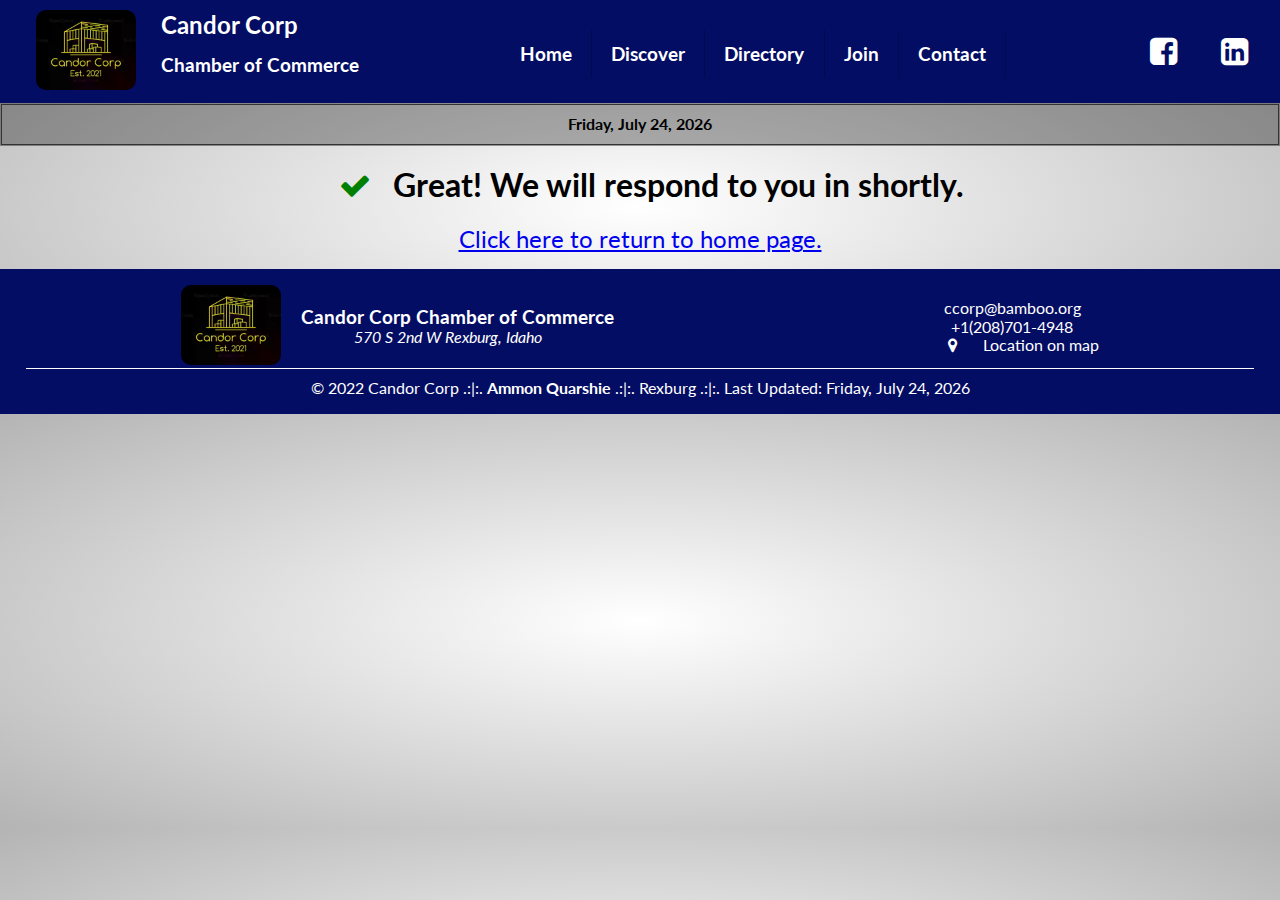
<file: contact-submission.html>
<!DOCTYPE html>
<html lang="en">
<head>
    <meta charset="UTF-8">
    <meta http-equiv="X-UA-Compatible" content="IE=edge">
    <meta name="viewport" content="width=device-width, initial-scale=1.0">
    <title>Candor Corp | Chamber of Commerce</title>
    <link rel="shortcut icon" type="image/x-icon" href="favicon.png">
    <link href="css/normalize.css" rel="stylesheet">
    <link href="css/styles.css" rel="stylesheet">
    <link rel="stylesheet" href="https://cdnjs.cloudflare.com/ajax/libs/font-awesome/4.7.0/css/font-awesome.min.css">
    <link rel="preconnect" href="https://fonts.googleapis.com">
    <link rel="preconnect" href="https://fonts.gstatic.com" crossorigin>
    <link href="https://fonts.googleapis.com/css2?family=Lato:wght@300;400&display=swap" rel="stylesheet">
</head>
<body>
    <!------------------------------ Header ------------------------------------>
    <header>
        <div id="meeting-banner"></div>
        <div class="logo-and-button">
            <div class="logo-and-name">
                <div class="banner">
                    <img src="images/logo/logo.webp" alt="Site Logo" class="logo">
                </div>
                <div class="page-title">
                    <h2>Candor Corp</h2>
                    <h3>Chamber of Commerce</h3>
                </div>
            </div>

            <!-- Navigation Button Area -->
            <div class="btn-area">
                <a href="https://facebook.com" class="fa fa-facebook-square fa-2x"></a>
                <a href="https://linked.com" class="fa fa-linkedin-square fa-2x"></a>
                <button id="nav-btn"><span>&#9776</span></button>
            </div>
        </div>

        <!-- Main Navigation area -->
        <div class="nav-area">
            <nav>
                <ul id="primary-navigation">
                    <li><a href="index.html">Home</a></li>
                    <li><a href="discover.html">Discover</a></li>
                    <li><a href="directory.html">Directory</a></li>
                    <li><a href="join.html">Join</a></li>
                    <li><a href="contact.html">Contact</a></li>
                </ul>
            </nav>
        </div>
    </header>

    <!-- Page Dates -->
    <div class="date-area">
        <p id="header-date"></p>
    </div>

    <!------------------------------ Main --------------------------->
    <main class="join-us-main">
        <h1><span class="fa fa-check"></span>Great! We will respond to you in shortly.</h1>
        <p class="return-to-home"><a href="index.html">Click here to return to home page.</a></p>
    </main>
    <!-- ---------------------------------- Footer  ---------------------------------- -->
    <footer>
        <div class="medium-large-footer">
            <div class="footer-image-name">
                <div>
                    <img class="logo" src="images/logo/logo.webp" alt="Logo">
                </div>
                <div class="footer-title">
                    <h3>Candor Corp Chamber of Commerce</h3>
                    <address>570 S 2nd W
                        Rexburg, Idaho
                    </address>
                </div>
            </div>
            <div class="email-number-location">
                <div class="contact">
                    <p>ccorp@bamboo.org</p>
                    <p class="phone">+1(208)701-4948</p>
                    <a
                        href="https://www.google.com/maps/place/Broulim's/@43.8273115,-111.7961389,15z/data=!3m1!4b1!4m5!3m4!1s0x53540a532c45fcc9:0x3852d22ac3cd1f45!8m2!3d43.8270836!4d-111.787407"><span
                            class="fa fa-map-marker"></span>
                        Location on map</a>
                </div>
            </div>
        </div>
        <div class="copyright">
            &copy; 2022 Candor Corp .:|:. <strong>Ammon Quarshie</strong> .:|:. Rexburg .:|:. Last Updated: <span id="current-date"></span>
        </div>
    </footer>
    <script src="js/main.js"></script>
</body>
</html>
</file>
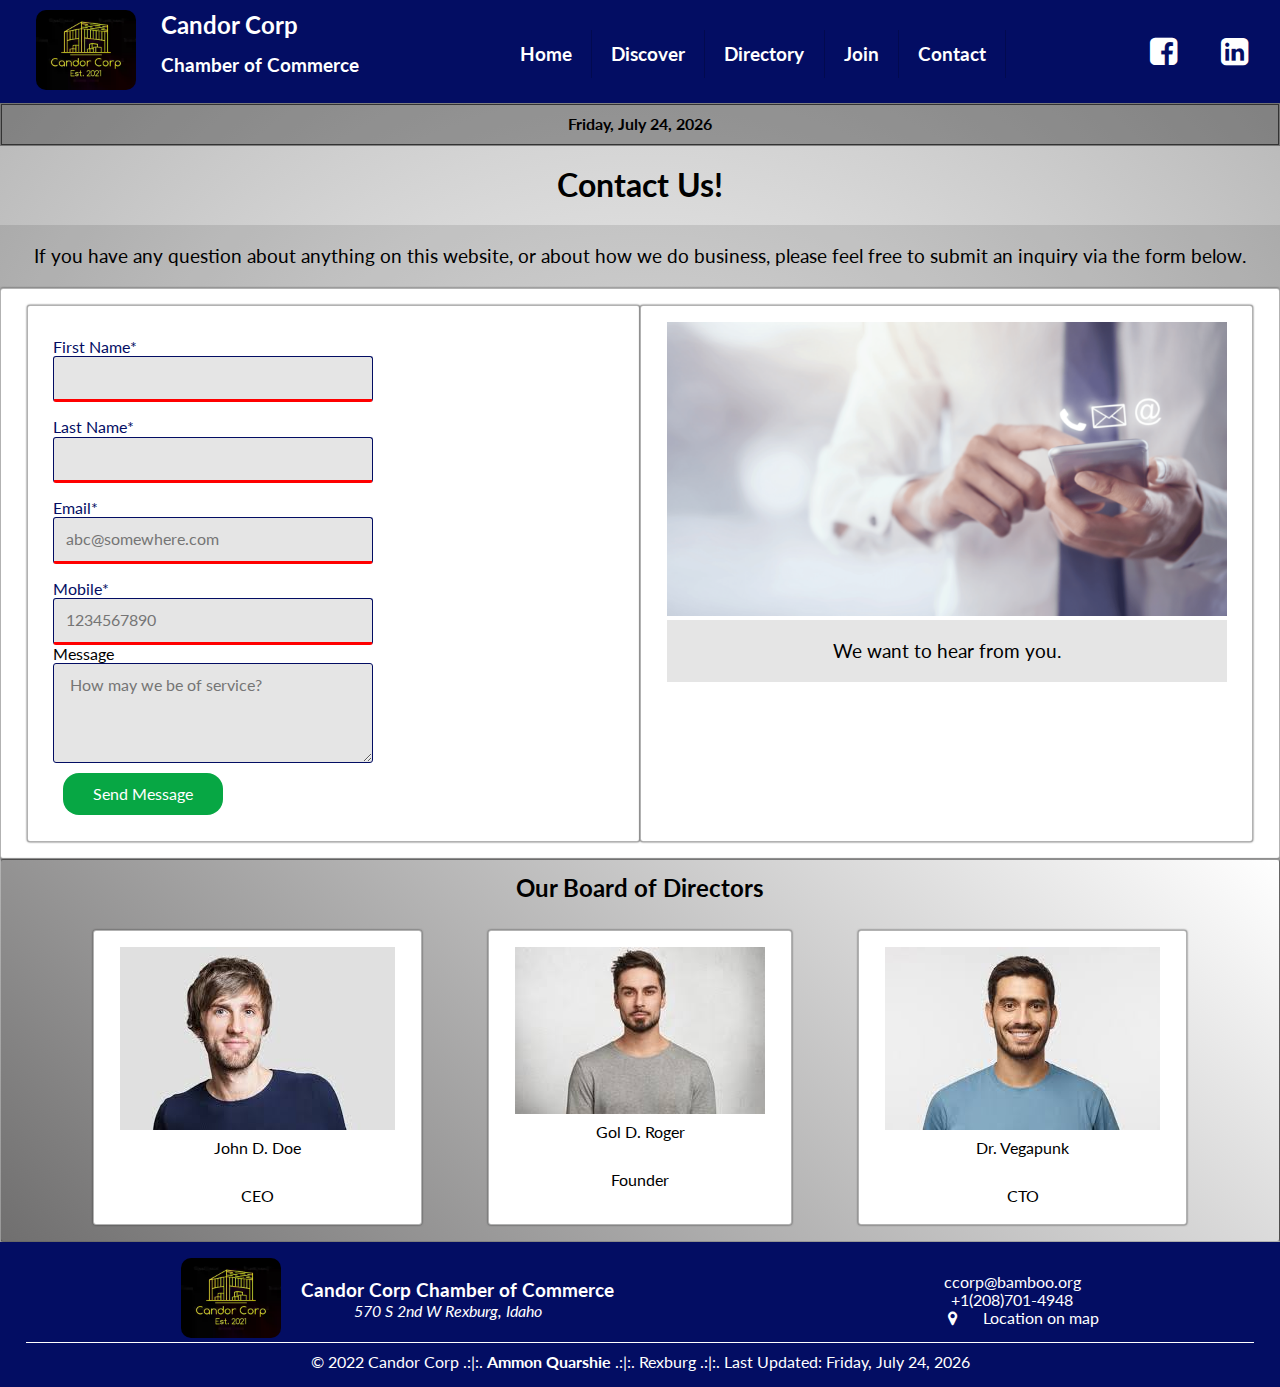
<file: contact.html>
<!DOCTYPE html>
<html lang="en">

<head>
    <meta charset="UTF-8">
    <meta http-equiv="X-UA-Compatible" content="IE=edge">
    <meta name="viewport" content="width=device-width, initial-scale=1.0">
    <title>Candor Corp | Chamber of Commerce</title>
    <link rel="shortcut icon" type="image/x-icon" href="favicon.png">
    <link href="css/normalize.css" rel="stylesheet">
    <link href="css/styles.css" rel="stylesheet">
    <link rel="stylesheet" href="https://cdnjs.cloudflare.com/ajax/libs/font-awesome/4.7.0/css/font-awesome.min.css">
    <link rel="preconnect" href="https://fonts.googleapis.com">
    <link rel="preconnect" href="https://fonts.gstatic.com" crossorigin>
    <link href="https://fonts.googleapis.com/css2?family=Lato:wght@300;400&display=swap" rel="stylesheet">
</head>

<body>
    <!------------------------------ Header ------------------------------------>
    <header>
        <div id="meeting-banner"></div>
        <div class="logo-and-button">
            <div class="logo-and-name">
                <div class="banner">
                    <a href="index.html"><img src="images/logo/logo.webp" alt="Site Logo" class="logo"></a>
                </div>
                <div class="page-title">
                    <h2>Candor Corp</h2>
                    <h3>Chamber of Commerce</h3>
                </div>
            </div>

            <!-- Navigation Button Area -->
            <div class="btn-area">
                <a href="https://facebook.com" class="fa fa-facebook-square fa-2x"></a>
                <a href="https://linked.com" class="fa fa-linkedin-square fa-2x"></a>
                <button id="nav-btn"><span>&#9776</span></button>
            </div>
        </div>

        <!-- Main Navigation area -->
        <div class="nav-area">
            <nav>
                <ul id="primary-navigation">
                    <li><a href="index.html">Home</a></li>
                    <li><a href="discover.html">Discover</a></li>
                    <li><a href="directory.html">Directory</a></li>
                    <li><a href="join.html">Join</a></li>
                    <li><a href="contact.html">Contact</a></li>
                </ul>
            </nav>
        </div>
    </header>

    <!-- Page Dates -->
    <div class="date-area">
        <p id="header-date"></p>
    </div>

    <!-- Main -->
    <div class="contact-us-header">
        <h1>Contact Us!</h1>
        <p>If you have any question about anything on this website, or about how we do business, please feel free to
            submit an inquiry via the form below.</p>
    </div>
    <div class="card contact-us-page">
        <form class="card contact-form" method="get" action="contact-submission.html">
                <label class="top">First Name* <input type="text" name="fname" required></label>
                <label class="top">Last Name* <input type="text" name="lname" required></label>
                <label class="top">Email* <input type="email" name="position" placeholder="abc@somewhere.com" required></label>
                <label class="top">Mobile* <input type="number" name="mobile" placeholder="1234567890" required></label>

                <label>Message<textarea name="business" class="top" placeholder=" How may we be of service?"></textarea></label>
                <input type="hidden" id="datetime" name="currdatetime" value="">
            <input type="submit" value="Send Message" class="message-submit-btn">
        </form>
        <div class="card contact-card">
            <img src="images/miscellaneous/contact-us.png" alt="a man holding a phone">
            <p>We want to hear from you.</p>
        </div>
    </div>
    <div class="card card6">
        <h2 class="hall-of-fame-header">Our Board of Directors</h2>
        <div class="board-of-directors">

            <div class="card card7">
                <div class="company-image">
                    <img src="images/miscellaneous/portrait-1.jpg" alt="company image here">
                </div>
                <div class="company-description">
                    <p>John D. Doe</p> <br>
                    <p>CEO</p>
                </div>
    
            </div>
            <div class="card card8">
                <div class="company-image">
                    <img src="images/miscellaneous/portrait-2.jpg" alt="company image here">
                </div>
                <div class="company-description">
                    <p>Gol D. Roger</p><br>
                    <p>Founder</p>
                </div>
    
            </div>
            <div class="card card9">
                <div class="company-image">
                    <img src="images/miscellaneous/portrait-3.jpg" alt="company image here">
                </div>
                <div class="company-description">
                    <p>Dr. Vegapunk</p><br>
                    <p>CTO</p>
                </div>
    
            </div>
        </div>
        </div>


    <!-- ---------------------------------- Footer  ---------------------------------- -->
    <footer>
        <div class="medium-large-footer">
            <div class="footer-image-name">
                <div>
                    <img class="logo" src="images/logo/logo.webp" alt="Logo">
                </div>
                <div class="footer-title">
                    <h3>Candor Corp Chamber of Commerce</h3>
                    <address>570 S 2nd W
                        Rexburg, Idaho
                    </address>
                </div>
            </div>
            <div class="email-number-location">
                <div class="contact">
                    <p>ccorp@bamboo.org</p>
                    <p class="phone">+1(208)701-4948</p>
                    <a
                        href="https://www.google.com/maps/place/Broulim's/@43.8273115,-111.7961389,15z/data=!3m1!4b1!4m5!3m4!1s0x53540a532c45fcc9:0x3852d22ac3cd1f45!8m2!3d43.8270836!4d-111.787407"><span
                            class="fa fa-map-marker"></span>
                        Location on map</a>
                </div>
            </div>
        </div>
        <div class="copyright">
            &copy; 2022 Candor Corp .:|:. <strong>Ammon Quarshie</strong> .:|:. Rexburg .:|:. Last Updated: <span
                id="current-date"></span>
        </div>
    </footer>
    <script src="js/main.js"></script>
</body>

</html>
</file>
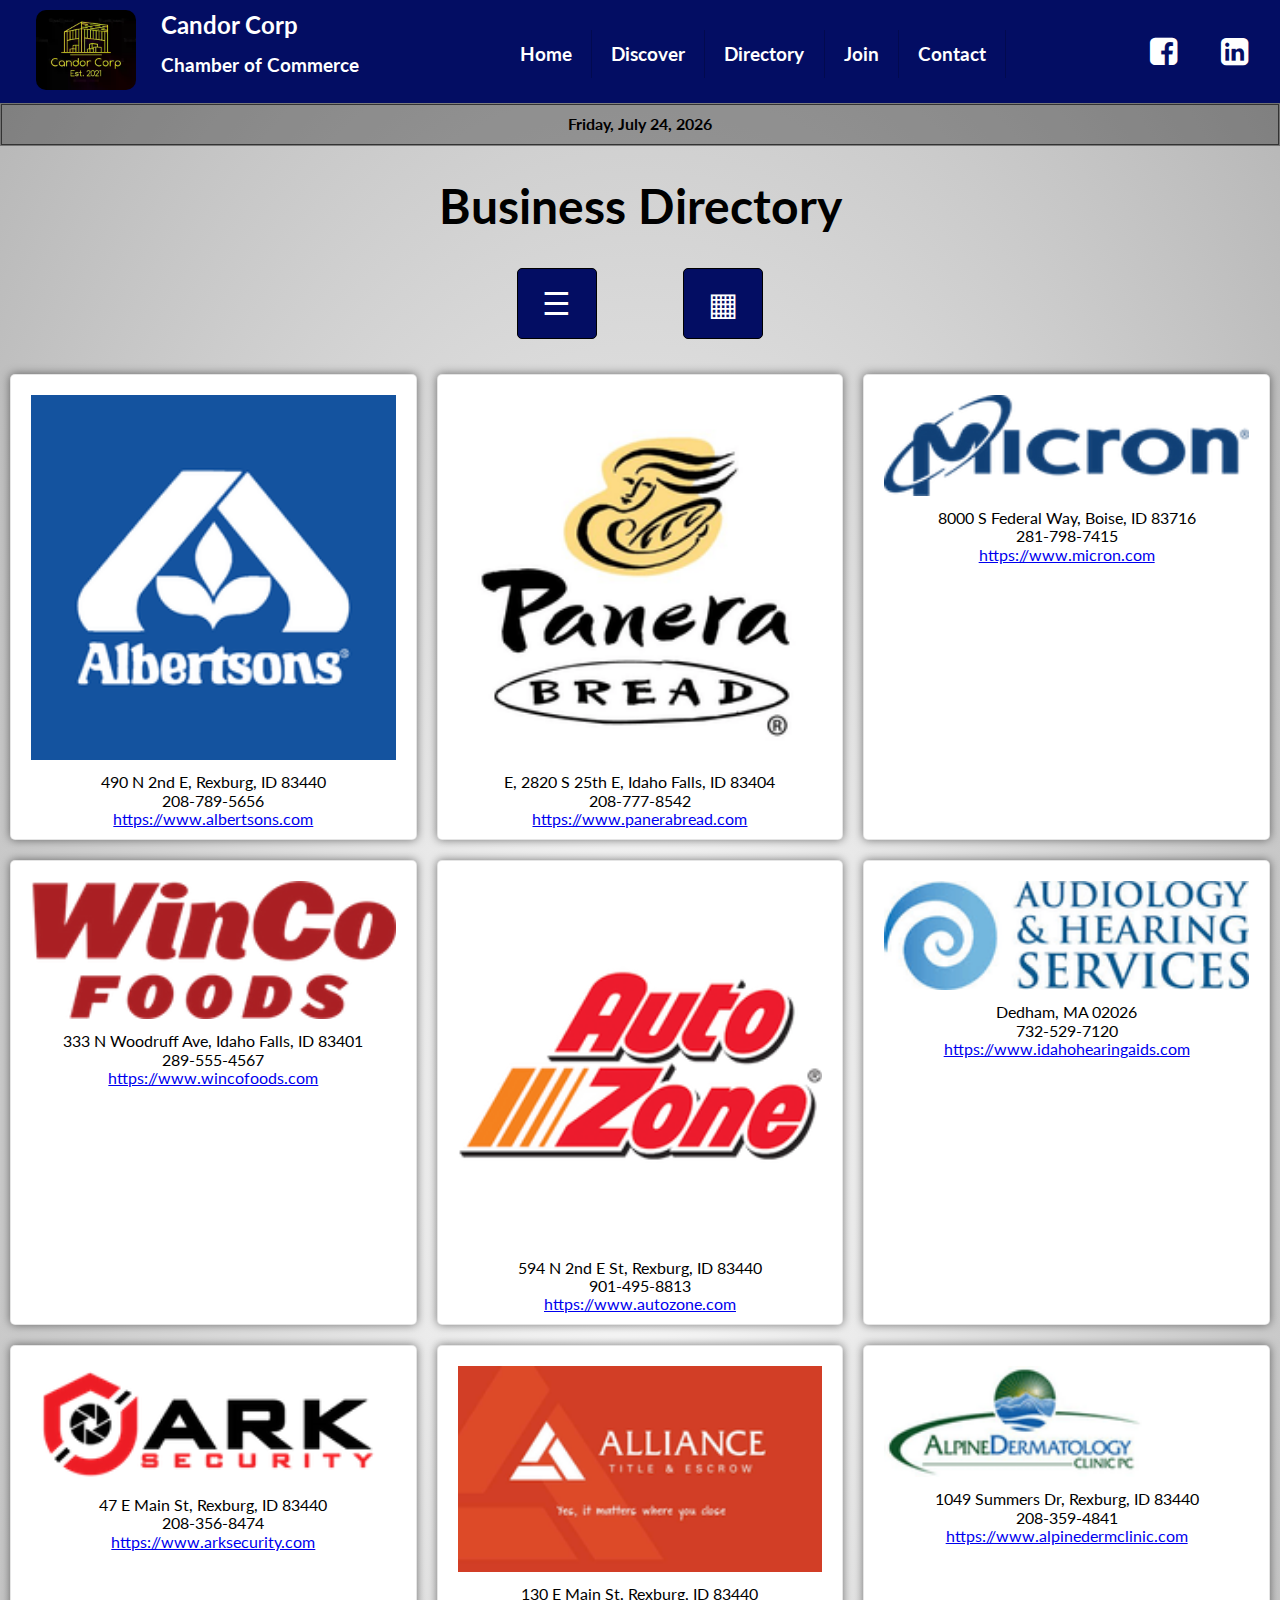
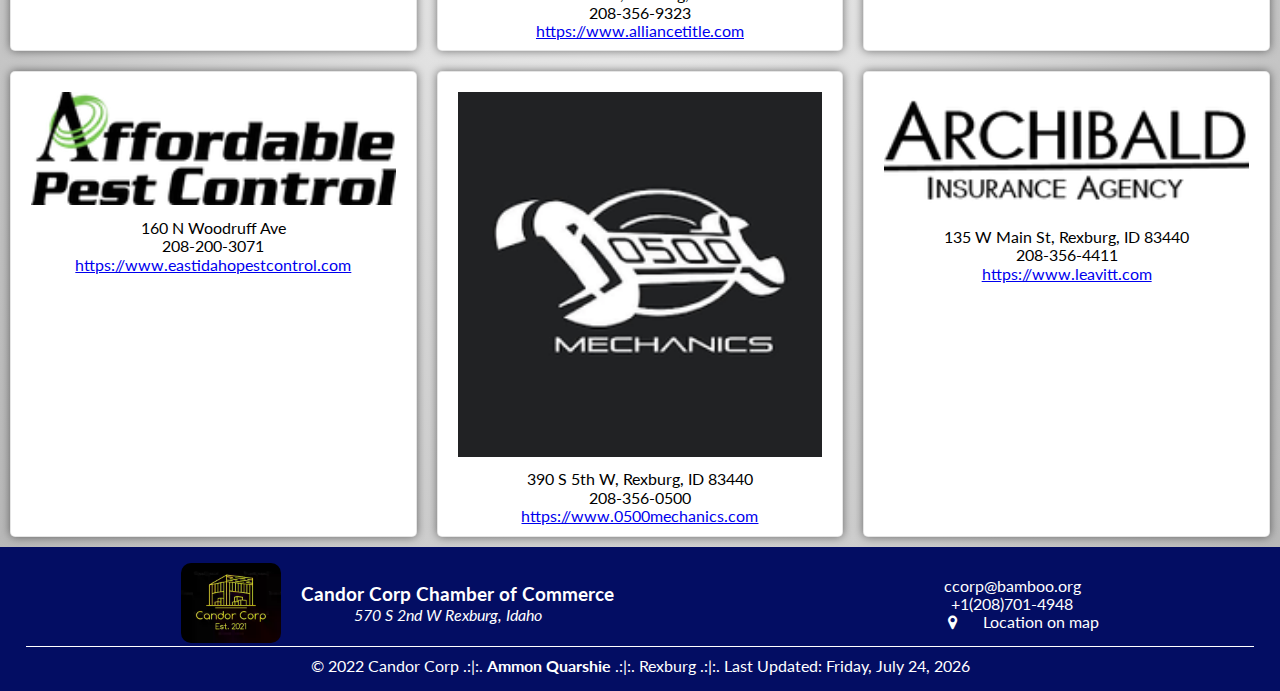
<file: directory.html>
<!DOCTYPE html>
<html lang="en">
<head>
    <meta charset="UTF-8">
    <meta http-equiv="X-UA-Compatible" content="IE=edge">
    <meta name="viewport" content="width=device-width, initial-scale=1.0">
    <title>Candor Corp | Chamber of Commerce</title>
    <link rel="shortcut icon" type="image/x-icon" href="favicon.png">
    <link href="css/normalize.css" rel="stylesheet">
    <link href="css/styles.css" rel="stylesheet">
    <link rel="stylesheet" href="https://cdnjs.cloudflare.com/ajax/libs/font-awesome/4.7.0/css/font-awesome.min.css">
    <link rel="preconnect" href="https://fonts.googleapis.com">
    <link rel="preconnect" href="https://fonts.gstatic.com" crossorigin>
    <link href="https://fonts.googleapis.com/css2?family=Lato:wght@300;400&display=swap" rel="stylesheet">
</head>
<body>
    <!------------------------------ Header ------------------------------------>
    <header>
        <div id="meeting-banner"></div>
        <div class="logo-and-button">
            <div class="logo-and-name">
                <div class="banner">
                    <a href="index.html"><img src="images/logo/logo.webp" alt="Site Logo" class="logo"></a>
                </div>
                <div class="page-title">
                    <h2>Candor Corp</h2>
                    <h3>Chamber of Commerce</h3>
                </div>
            </div>

            <!-- Navigation Button Area -->
            <div class="btn-area">
                <a href="https://facebook.com" class="fa fa-facebook-square fa-2x"></a>
                <a href="https://linked.com" class="fa fa-linkedin-square fa-2x"></a>
                <button id="nav-btn"><span>&#9776</span></button>
            </div>
        </div>

        <!-- Main Navigation area -->
        <div class="nav-area">
            <nav>
                <ul id="primary-navigation">
                    <li><a href="index.html">Home</a></li>
                    <li><a href="discover.html">Discover</a></li>
                    <li><a href="directory.html">Directory</a></li>
                    <li><a href="join.html">Join</a></li>
                    <li><a href="contact.html">Contact</a></li>
                </ul>
            </nav>
        </div>
    </header>

    <!-- Page Dates -->
    <div class="date-area">
        <p id="header-date"></p>
    </div>

    <!---------------------------------- Main ----------------------------------------->
    <main class="directory-area" >
        <h1 class="directory-header">Business Directory</h1>
        <div class="directory-btns">
            <button id="directory-list-view-btn"><span>&#9776;</span></button>
            <button id="directory-card-view-btn"><span>&#9638;</span></button>
        </div>
        <div class="cards">
        </div>

    </main>

    <!-- ---------------------------------- Footer  ---------------------------------- -->
    <footer>
        <div class="medium-large-footer">
            <div class="footer-image-name">
                <div>
                    <img class="logo" src="images/logo/logo.webp" alt="Logo">
                </div>
                <div class="footer-title">
                    <h3>Candor Corp Chamber of Commerce</h3>
                    <address>570 S 2nd W
                        Rexburg, Idaho
                    </address>
                </div>
            </div>
            <div class="email-number-location">
                <div class="contact">
                    <p>ccorp@bamboo.org</p>
                    <p class="phone">+1(208)701-4948</p>
                    <a
                        href="https://www.google.com/maps/place/Broulim's/@43.8273115,-111.7961389,15z/data=!3m1!4b1!4m5!3m4!1s0x53540a532c45fcc9:0x3852d22ac3cd1f45!8m2!3d43.8270836!4d-111.787407"><span
                            class="fa fa-map-marker"></span>
                        Location on map</a>
                </div>
            </div>
        </div>
        <div class="copyright">
            &copy; 2022 Candor Corp .:|:. <strong>Ammon Quarshie</strong> .:|:. Rexburg .:|:. Last Updated: <span id="current-date"></span>
        </div>
    </footer>
    <script src="js/main.js"></script>
    <script src="js/directory.js"></script>
</body>
</html>
</file>
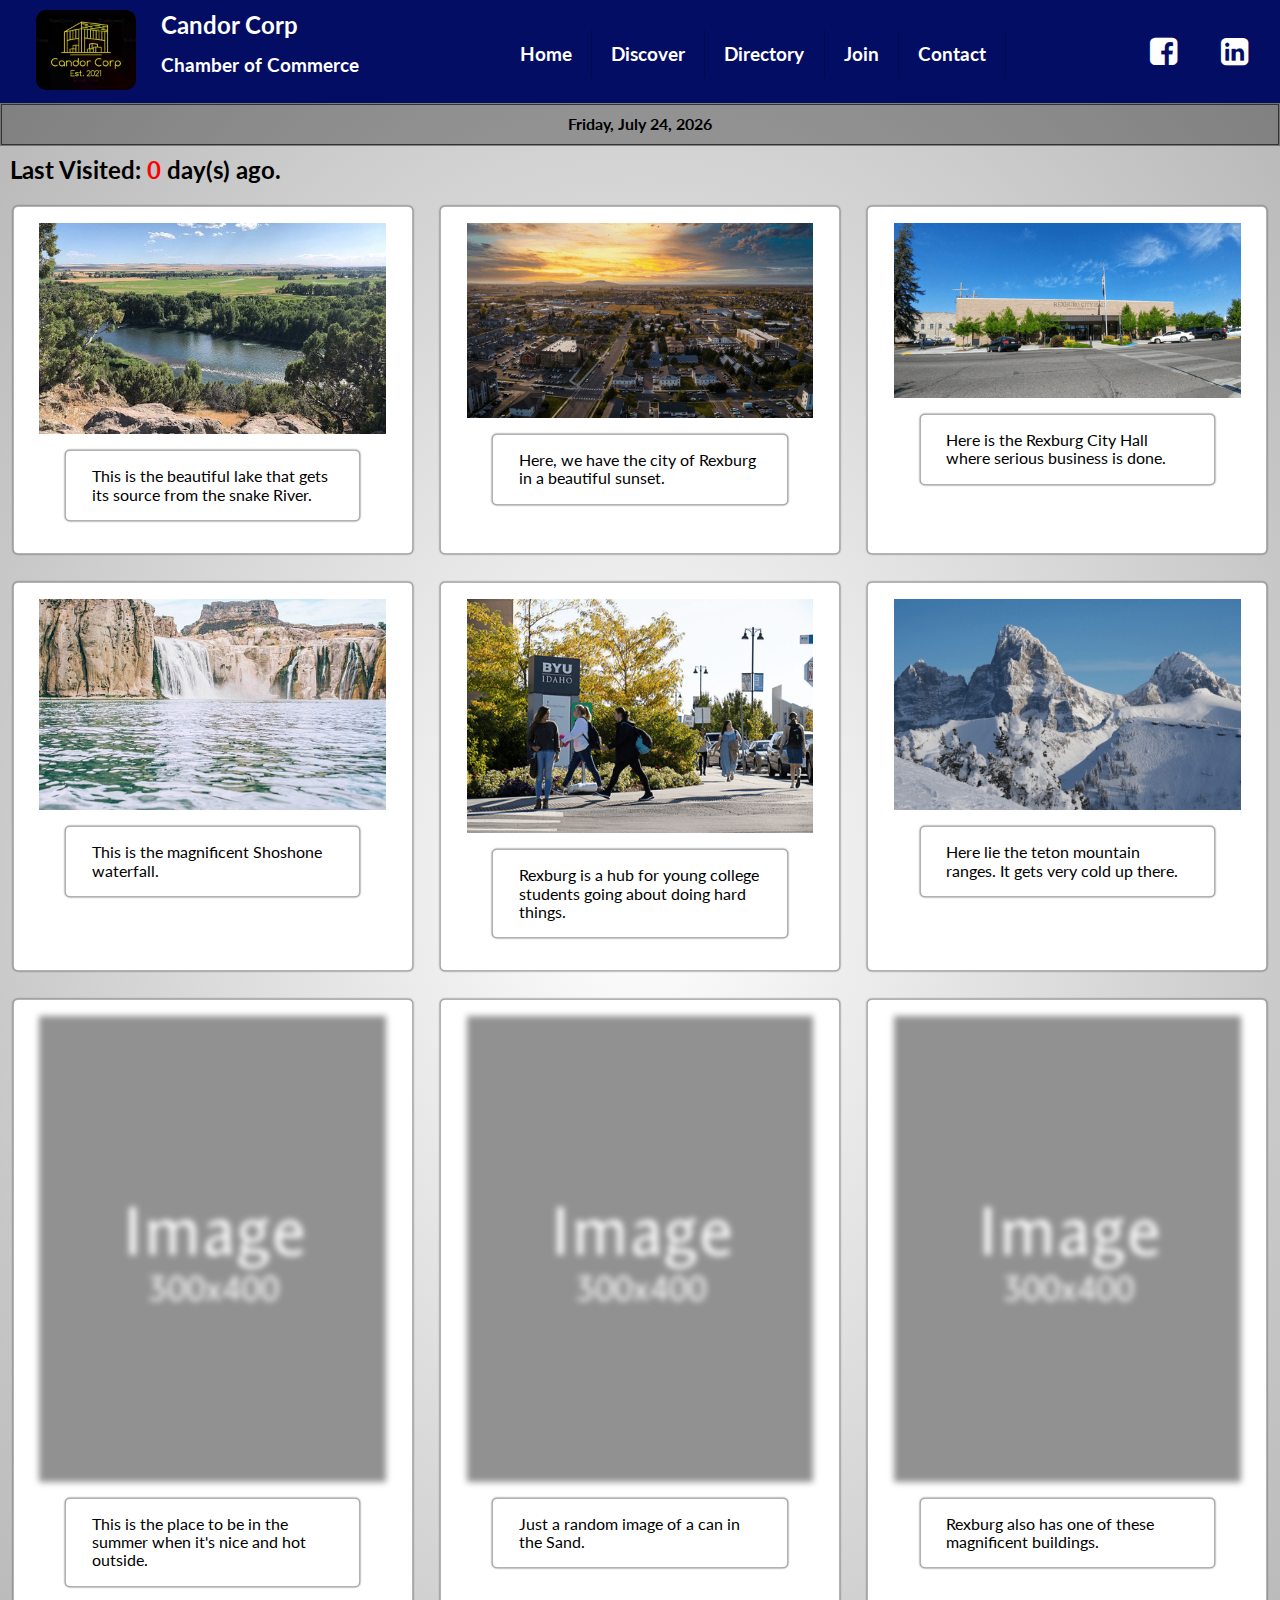
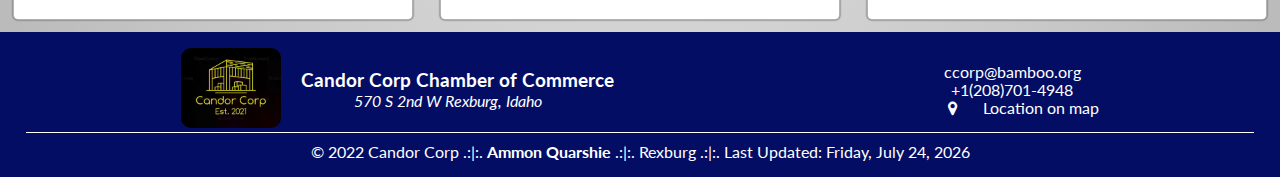
<file: discover.html>
<!DOCTYPE html>
<html lang="en">
<head>
    <meta charset="UTF-8">
    <meta http-equiv="X-UA-Compatible" content="IE=edge">
    <meta name="viewport" content="width=device-width, initial-scale=1.0">
    <title>Candor Corp | Chamber of Commerce</title>
    <link rel="shortcut icon" type="image/x-icon" href="favicon.png">
    <link href="css/normalize.css" rel="stylesheet">
    <link href="css/styles.css" rel="stylesheet">
    <link rel="stylesheet" href="https://cdnjs.cloudflare.com/ajax/libs/font-awesome/4.7.0/css/font-awesome.min.css">
    <link rel="preconnect" href="https://fonts.googleapis.com">
    <link rel="preconnect" href="https://fonts.gstatic.com" crossorigin>
    <link href="https://fonts.googleapis.com/css2?family=Lato:wght@300;400&display=swap" rel="stylesheet">
</head>
<body>
    <!------------------------------ Header ------------------------------------>
    <header>
        <div id="meeting-banner"></div>
        <div class="logo-and-button">
            <div class="logo-and-name">
                <div class="banner">
                    <a href="index.html"><img src="images/logo/logo.webp" alt="Site Logo" class="logo"></a>
                </div>
                <div class="page-title">
                    <h2>Candor Corp</h2>
                    <h3>Chamber of Commerce</h3>
                </div>
            </div>

            <!-- Navigation Button Area -->
            <div class="btn-area">
                <a href="https://facebook.com" class="fa fa-facebook-square fa-2x"></a>
                <a href="https://linked.com" class="fa fa-linkedin-square fa-2x"></a>
                <button id="nav-btn"><span>&#9776</span></button>
            </div>
        </div>

        <!-- Main Navigation area -->
        <div class="nav-area">
            <nav>
                <ul id="primary-navigation">
                    <li><a href="index.html">Home</a></li>
                    <li><a href="discover.html">Discover</a></li>
                    <li><a href="directory.html">Directory</a></li>
                    <li><a href="join.html">Join</a></li>
                    <li><a href="contact.html">Contact</a></li>
                </ul>
            </nav>
        </div>
    </header>

    <!-- Page Dates -->
    <div class="date-area">
        <p id="header-date"></p>
    </div>

    <!----------------------- Main ---------------------->
    <main class="discovery-main">
        <div class="days-elapsed">
            <p>Last Visited: <span class="last-visited"></span> day(s) ago.</p>
        </div>

        <div class="dcard-layout">
            <div class="dcard">
                <div class="picture-element">
                    <picture>
                        <img src="images/gallery/placeholder.png" data-src="images/gallery/lake-500X300.jpg" alt="A scenery in Rexburg">
                    </picture>
                </div>
                <div class="picture-description">
                    <p>This is the beautiful lake that gets its source from the snake River.</p>
                </div>
            </div>
    
            <div class="dcard">
                <div class="picture-element">
                    <picture>
                        <img src="images/gallery/placeholder.png" data-src="images/gallery/Rexburg.png" alt="A scenery in Rexburg">
                    </picture>
                </div>
                <div class="picture-description">
                    <p>Here, we have the city of Rexburg in a beautiful sunset.</p>
                </div>
            </div>
    
            <div class="dcard">
                <div class="picture-element">
                    <picture>
                        <img src="images/gallery/placeholder.png" data-src="images/gallery/rexCityHall.png" alt="A scenery in Rexburg">
                    </picture>
                </div>
                <div class="picture-description">
                    <p>Here is the Rexburg City Hall where serious business is done.</p>
                </div>
            </div>
    
            <div class="dcard">
                <div class="picture-element">
                    <picture>
                        <img src="images/gallery/placeholder.png" data-src="images/gallery/ShoshoneFalls-500X300.jpg" alt="A scenery in Rexburg">
                    </picture>
                </div>
                <div class="picture-description">
                    <p>This is the magnificent Shoshone waterfall.</p>
                </div>
            </div>
    
            <div class="dcard">
                <div class="picture-element">
                    <picture>
                        <img src="images/gallery/placeholder.png" data-src="images/gallery/Students.png" alt="A scenery in Rexburg">
                    </picture>
                </div>
                <div class="picture-description">
                    <p>Rexburg is a hub for young college students going about doing hard things.</p>
                </div>
            </div>
    
            <div class="dcard">
                <div class="picture-element">
                    <picture>
                        <img src="images/gallery/placeholder.png" data-src="images/gallery/teton-mountain-500X300.png" alt="A scenery in Rexburg">
                    </picture>
                </div>
                <div class="picture-description">
                    <p>Here lie the teton mountain ranges. It gets very cold up there.</p>
                </div>
            </div>
    
            <div class="dcard">
                <div class="picture-element">
                    <picture>
                        <img src="images/gallery/placeholder.png" data-src="images/gallery/waterpark.png" alt="A scenery in Rexburg">
                    </picture>
                </div>
                <div class="picture-description">
                    <p>This is the place to be in the summer when it's nice and hot outside.</p>
                </div>
            </div>
    
            <div class="dcard">
                <div class="picture-element">
                    <picture>
                        <img src="images/gallery/placeholder.png" data-src="images/gallery/canInSand.png" alt="A scenery in Rexburg">
                    </picture>
                </div>
                <div class="picture-description">
                    <p>Just a random image of a can in the Sand.</p>
                </div>
            </div>
    
            <div class="dcard">
                <div class="picture-element">
                    <picture>
                        <img src="images/gallery/placeholder.png" data-src="images/gallery/cityCouncil.png" alt="A scenery in Rexburg">
                    </picture>
                </div>
                <div class="picture-description">
                    <p>Rexburg also has one of these magnificent buildings.</p>
                </div>
            </div>
        </div>

    </main>
    <!-- ---------------------------------- Footer  ---------------------------------- -->
    <footer>
        <div class="medium-large-footer">
            <div class="footer-image-name">
                <div>
                    <img class="logo" src="images/logo/logo.webp" alt="Logo">
                </div>
                <div class="footer-title">
                    <h3>Candor Corp Chamber of Commerce</h3>
                    <address>570 S 2nd W
                        Rexburg, Idaho
                    </address>
                </div>
            </div>
            <div class="email-number-location">
                <div class="contact">
                    <p>ccorp@bamboo.org</p>
                    <p class="phone">+1(208)701-4948</p>
                    <a
                        href="https://www.google.com/maps/place/Broulim's/@43.8273115,-111.7961389,15z/data=!3m1!4b1!4m5!3m4!1s0x53540a532c45fcc9:0x3852d22ac3cd1f45!8m2!3d43.8270836!4d-111.787407"><span
                            class="fa fa-map-marker"></span>
                        Location on map</a>
                </div>
            </div>
        </div>
        <div class="copyright">
            &copy; 2022 Candor Corp .:|:. <strong>Ammon Quarshie</strong> .:|:. Rexburg .:|:. Last Updated: <span id="current-date"></span>
        </div>
    </footer>
    <script src="js/main.js"></script>
    <script src="js/lazy-loading.js"></script>
</body>
</html>
</file>
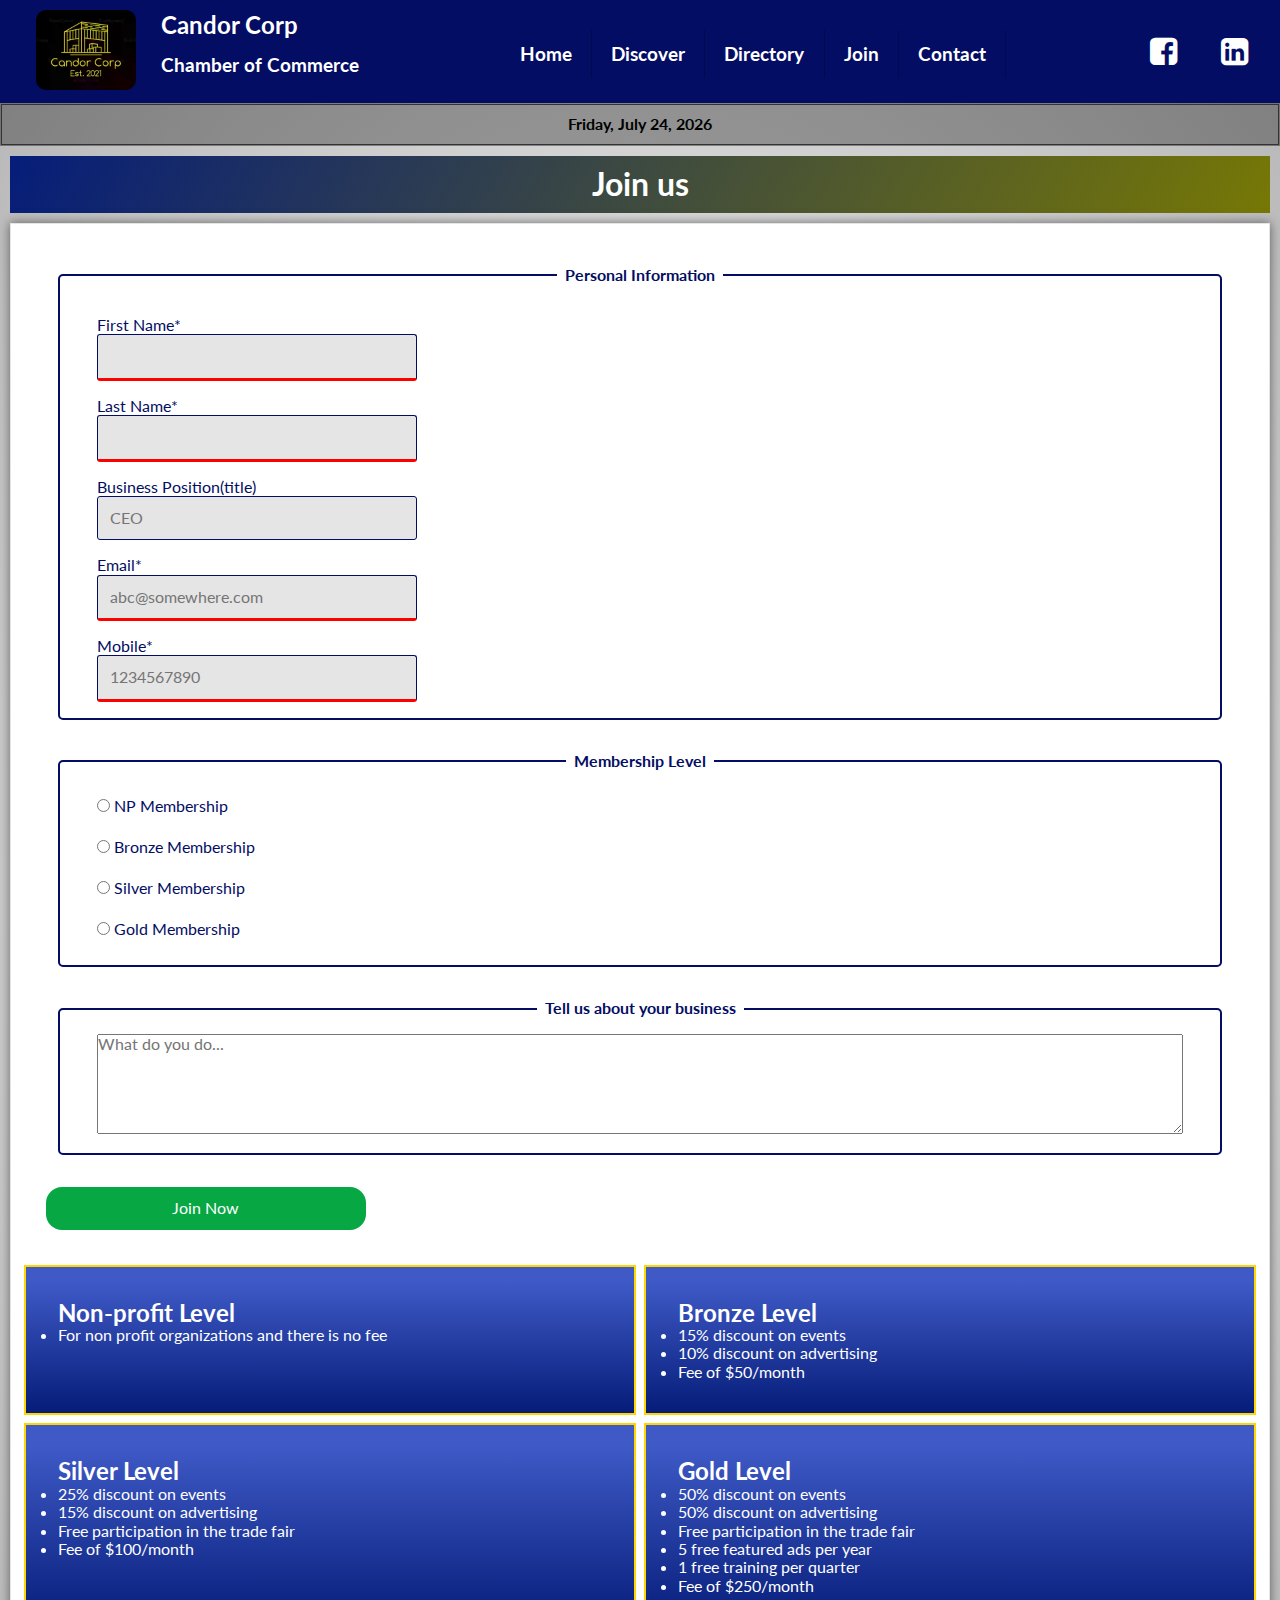
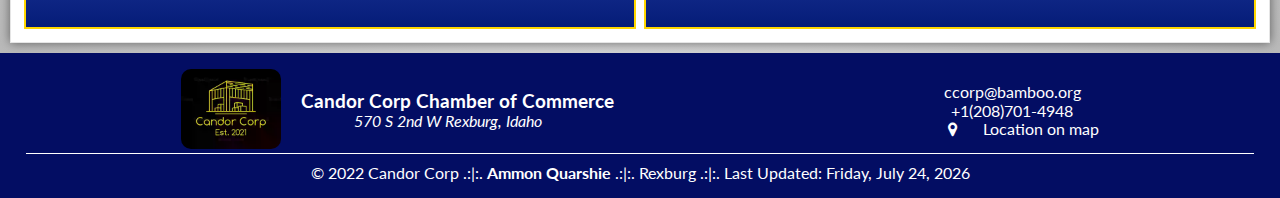
<file: join.html>
<!DOCTYPE html>
<html lang="en">
<head>
    <meta charset="UTF-8">
    <meta http-equiv="X-UA-Compatible" content="IE=edge">
    <meta name="viewport" content="width=device-width, initial-scale=1.0">
    <title>Candor Corp | Chamber of Commerce</title>
    <link rel="shortcut icon" type="image/x-icon" href="favicon.png">
    <link href="css/normalize.css" rel="stylesheet">
    <link href="css/styles.css" rel="stylesheet">
    <link rel="stylesheet" href="https://cdnjs.cloudflare.com/ajax/libs/font-awesome/4.7.0/css/font-awesome.min.css">
    <link rel="preconnect" href="https://fonts.googleapis.com">
    <link rel="preconnect" href="https://fonts.gstatic.com" crossorigin>
    <link href="https://fonts.googleapis.com/css2?family=Lato:wght@300;400&display=swap" rel="stylesheet">
</head>
<body>
    <!------------------------------ Header ------------------------------------>
    <header>
        <div id="meeting-banner"></div>
        <div class="logo-and-button">
            <div class="logo-and-name">
                <div class="banner">
                    <a href="index.html"><img src="images/logo/logo.webp" alt="Site Logo" class="logo"></a>
                </div>
                <div class="page-title">
                    <h2>Candor Corp</h2>
                    <h3>Chamber of Commerce</h3>
                </div>
            </div>

            <!-- Navigation Button Area -->
            <div class="btn-area">
                <a href="https://facebook.com" class="fa fa-facebook-square fa-2x"></a>
                <a href="https://linked.com" class="fa fa-linkedin-square fa-2x"></a>
                <button id="nav-btn"><span>&#9776</span></button>
            </div>
        </div>

        <!-- Main Navigation area -->
        <div class="nav-area">
            <nav>
                <ul id="primary-navigation">
                    <li><a href="index.html">Home</a></li>
                    <li><a href="discover.html">Discover</a></li>
                    <li><a href="directory.html">Directory</a></li>
                    <li><a href="join.html">Join</a></li>
                    <li><a href="contact.html">Contact</a></li>
                </ul>
            </nav>
        </div>
    </header>

    <!-- Page Dates -->
    <div class="date-area">
        <p id="header-date"></p>
    </div>

    <!------------------------------- Main ---------------------------------->
    <main class="form-area">
        <h1 class="form-header">Join us</h1>

        <form method="get" action="thankyou.html">

            <fieldset>

                <legend>Personal Information</legend>
                <label class="top">First Name* <input type="text" name="fname" required></label>
                <label class="top">Last Name* <input type="text" name="lname" required></label>
                <label class="top">Business Position(title) <input type="text" pattern="([A-Za-z])*" name="position" placeholder="CEO"></label>
                <label class="top">Email* <input type="email" name="position" placeholder="abc@somewhere.com" required></label>
                <label class="top">Mobile* <input type="number" name="mobile" placeholder="1234567890" required></label>

            </fieldset>

            <fieldset>

                <legend>Membership Level</legend>
                <label class="sbs"><input type="radio" name="membership"> NP Membership</label>
                
                <label class="sbs"><input type="radio" name="membership"> Bronze Membership</label>
                
                <label class="sbs"><input type="radio" name="membership"> Silver Membership</label>
                
                <label class="sbs"><input type="radio" name="membership"> Gold Membership</label>
                

            </fieldset>

            <fieldset>

                <legend>Tell us about your business</legend>
                <label><textarea name="business" id="businessDescription" placeholder="What do you do..."></textarea></label>
                <input type="hidden" id="datetime" name="currdatetime" value="">

            </fieldset>

            <input type="submit" value="Join Now" class="submitBtn">

            <div class="levels">

                <div class="np-level">
                    <h2>Non-profit Level</h2>
                    <ul>
                        <li>For non profit organizations and there is no fee</li>
                    </ul>
                </div>
                <div class="bronze-level">
                    <h2>Bronze Level</h2>
                    <ul>
                        <li>15% discount on events</li>
                        <li>10% discount on advertising</li>
                        <li>Fee of $50/month</li>
                    </ul>
                </div>
                <div class="silver-level">
                    <h2>Silver Level</h2>
                    <ul>
                        <li>25% discount on events</li>
                        <li>15% discount on advertising</li>
                        <li>Free participation in the trade fair</li>
                        <li>Fee of $100/month</li>
                    </ul>
                </div>
                <div class="gold-level">
                    <h2>Gold Level</h2>
                    <ul>
                        <li>50% discount on events</li>
                        <li>50% discount on advertising</li>
                        <li>Free participation in the trade fair</li>
                        <li>5 free featured ads per year</li>
                        <li>1 free training per quarter</li>
                        <li>Fee of $250/month</li>
                    </ul>
                </div>
            </div>

        </form>
        
    </main>
    <!-- ---------------------------------- Footer  ---------------------------------- -->
    <footer>
        <div class="medium-large-footer">
            <div class="footer-image-name">
                <div>
                    <img class="logo" src="images/logo/logo.webp" alt="Logo">
                </div>
                <div class="footer-title">
                    <h3>Candor Corp Chamber of Commerce</h3>
                    <address>570 S 2nd W
                        Rexburg, Idaho
                    </address>
                </div>
            </div>
            <div class="email-number-location">
                <div class="contact">
                    <p>ccorp@bamboo.org</p>
                    <p class="phone">+1(208)701-4948</p>
                    <a
                        href="https://www.google.com/maps/place/Broulim's/@43.8273115,-111.7961389,15z/data=!3m1!4b1!4m5!3m4!1s0x53540a532c45fcc9:0x3852d22ac3cd1f45!8m2!3d43.8270836!4d-111.787407"><span
                            class="fa fa-map-marker"></span>
                        Location on map</a>
                </div>
            </div>
        </div>
        <div class="copyright">
            &copy; 2022 Candor Corp .:|:. <strong>Ammon Quarshie</strong> .:|:. Rexburg .:|:. Last Updated: <span id="current-date"></span>
        </div>
    </footer>
    <script src="js/main.js"></script>
</body>
</html>
</file>
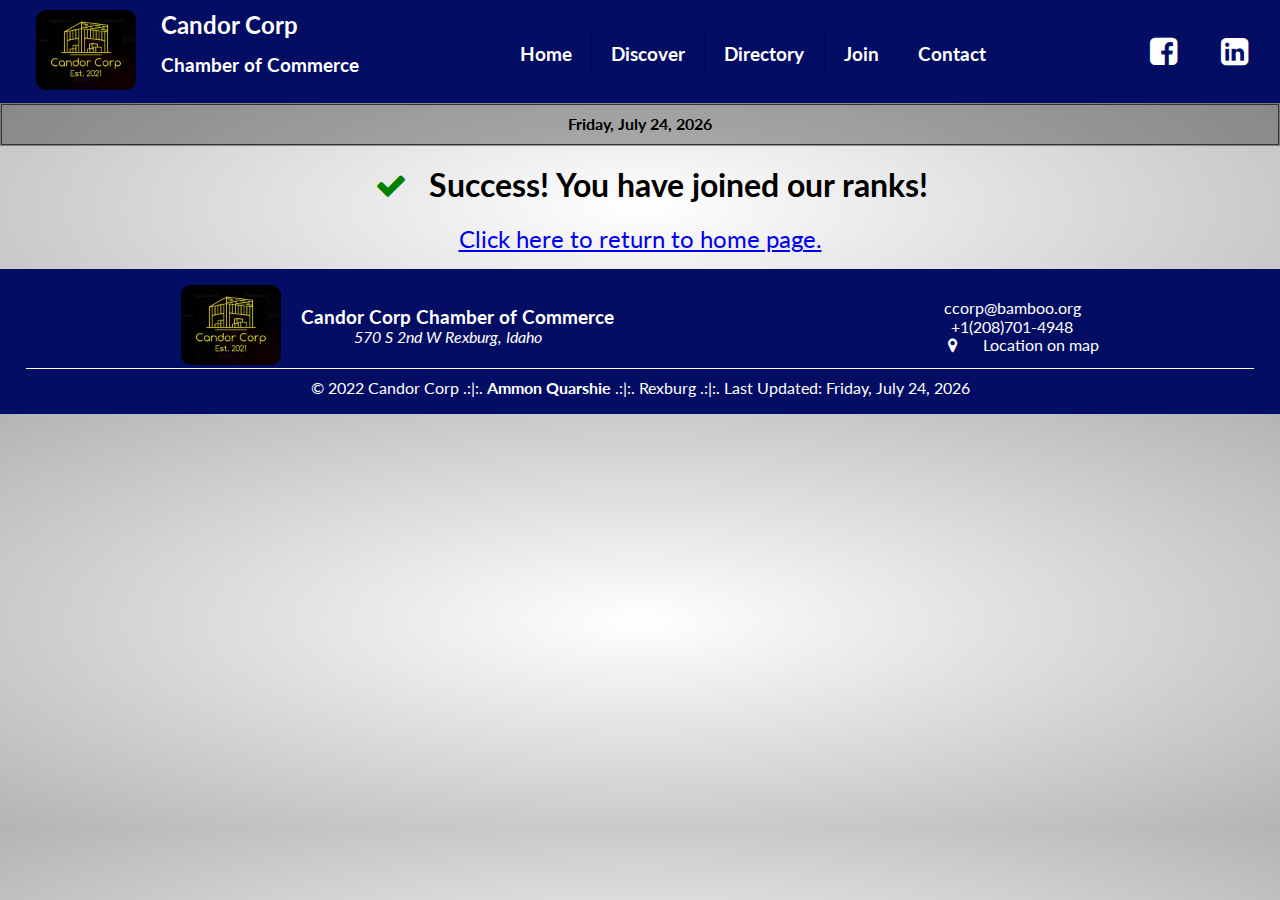
<file: thankyou.html>
<!DOCTYPE html>
<html lang="en">
<head>
    <meta charset="UTF-8">
    <meta http-equiv="X-UA-Compatible" content="IE=edge">
    <meta name="viewport" content="width=device-width, initial-scale=1.0">
    <title>Candor Corp | Chamber of Commerce</title>
    <link rel="shortcut icon" type="image/x-icon" href="favicon.png">
    <link href="css/normalize.css" rel="stylesheet">
    <link href="css/styles.css" rel="stylesheet">
    <link rel="stylesheet" href="https://cdnjs.cloudflare.com/ajax/libs/font-awesome/4.7.0/css/font-awesome.min.css">
    <link rel="preconnect" href="https://fonts.googleapis.com">
    <link rel="preconnect" href="https://fonts.gstatic.com" crossorigin>
    <link href="https://fonts.googleapis.com/css2?family=Lato:wght@300;400&display=swap" rel="stylesheet">
</head>
<body>
    <!------------------------------ Header ------------------------------------>
    <header>
        <div id="meeting-banner"></div>
        <div class="logo-and-button">
            <div class="logo-and-name">
                <div class="banner">
                    <img src="images/logo/logo.webp" alt="Site Logo" class="logo">
                </div>
                <div class="page-title">
                    <h2>Candor Corp</h2>
                    <h3>Chamber of Commerce</h3>
                </div>
            </div>

            <!-- Navigation Button Area -->
            <div class="btn-area">
                <a href="#" class="fa fa-facebook-square fa-2x"></a>
                <a href="#" class="fa fa-linkedin-square fa-2x"></a>
                <button id="nav-btn"><span>&#9776</span></button>
            </div>
        </div>

        <!-- Main Navigation area -->
        <div class="nav-area">
            <nav>
                <ul id="primary-navigation">
                    <li><a href="index.html">Home</a></li>
                    <li><a href="discover.html">Discover</a></li>
                    <li><a href="directory.html">Directory</a></li>
                    <li><a href="join.html">Join</a></li>
                    <li><a href="contact.html">Contact</a></li>
                </ul>
            </nav>
        </div>
    </header>

    <!-- Page Dates -->
    <div class="date-area">
        <p id="header-date"></p>
    </div>

    <!------------------------------ Main --------------------------->
    <main class="join-us-main">
        <h1><span class="fa fa-check"></span>Success! You have joined our ranks!</h1>
        <p class="return-to-home"><a href="index.html">Click here to return to home page.</a></p>
    </main>
    <!-- ---------------------------------- Footer  ---------------------------------- -->
    <footer>
        <div class="medium-large-footer">
            <div class="footer-image-name">
                <div>
                    <img class="logo" src="images/logo/logo.webp" alt="Logo">
                </div>
                <div class="footer-title">
                    <h3>Candor Corp Chamber of Commerce</h3>
                    <address>570 S 2nd W
                        Rexburg, Idaho
                    </address>
                </div>
            </div>
            <div class="email-number-location">
                <div class="contact">
                    <p>ccorp@bamboo.org</p>
                    <p class="phone">+1(208)701-4948</p>
                    <a
                        href="https://www.google.com/maps/place/Broulim's/@43.8273115,-111.7961389,15z/data=!3m1!4b1!4m5!3m4!1s0x53540a532c45fcc9:0x3852d22ac3cd1f45!8m2!3d43.8270836!4d-111.787407"><span
                            class="fa fa-map-marker"></span>
                        Location on map</a>
                </div>
            </div>
        </div>
        <div class="copyright">
            &copy; 2022 Candor Corp .:|:. <strong>Ammon Quarshie</strong> .:|:. Rexburg .:|:. Last Updated: <span id="current-date"></span>
        </div>
    </footer>
    <script src="js/main.js"></script>
</body>
</html>
</file>
<file: css/styles.css>
/* ---------------------------------- Small CSS  ------------------------------------------ */

* {
    margin: 0;
    padding: 0;
    box-sizing: border-box;
}

body {
    font-family: 'Lato', sans-serif;
    font-size: 12px;
    background: radial-gradient(rgb(255, 255, 255), rgb(180, 180, 180));
}

.banner img,
footer div>img {
    max-width: 100px;
    border-radius: 10px;
}

header {
    width: 100%;
}

/* ------------------  Header ------------------- */
#meeting-banner {
    font-weight: bold;
    font-size: 1.5rem;
    background-color: rgba(0,0,0,0.3);
    text-align: center;
    padding: 10px;
    margin: 2px 0;
    display: none;
    /* position: relative; */

}

#meeting-banner.True{
    display: block;
    position: relative;
}

.logo-and-button {
    min-width: 100%;
    margin: 0 auto;
    padding: 10px;
    display: flex;
    align-items: center;
    justify-content: space-between;
    background: rgb(3, 13, 99);
}

.btn-area {
    display: flex;
    align-items: center;
    justify-content: center;
    
}

.fa {
    color: white;
    border: none;
    width: 1.5rem;
    padding: 20px;
    width: 100%;
    text-align: center;
    text-decoration: none;
    margin: 5px 2px;
    z-index: 9999;
}

.logo-and-name {
    display: flex;
    align-items: center;
    color: white;
    margin-left: 2vw;
}

.page-title>h2,
.page-title>h3 {
    margin-bottom: 1rem;
    margin-left: 2vw;
}

#nav-btn {
    margin: .2rem 5vw;
    background: transparent;
    border: 1px solid white;
    padding: 1rem;
    width: 3rem;
    color: white;
}

/* Navigation */
nav {
    background-color: rgb(53, 91, 148);
}

nav ul {
    display: none;
    margin: 0;
    padding: 0;
    
}

nav ul.open {
    display: block;
}

nav ul li {
    list-style: none;
}

nav ul li a{
    text-decoration: none;
    color: rgb(255, 255, 255);
    display: block;
    padding: .8rem 1.5vw;
    border-top: 1px solid rgba(0,0,0,0.3);
    transition: all 0.2s ease-out;
}

nav ul li a:hover{
    background-color: rgb(51, 65, 146);
    
}

/*--------------------- Date area -------------------*/
.date-area {
    border: 1px solid rgba(0,0,0,0.1);
    background: rgba(0,0,0,0.3);
}

p#header-date {
    font-weight: bold;
    text-align: center;
    border: 1px solid #333;
    padding: 10px 5px;
    margin: 0;
}

/* ----------------------- Main ------------------------- */
.card {
    border: 1px solid rgba(0,0,0,0.3);
    margin: 1rem 2vw;
    padding: 1rem 2vw;
    box-shadow: 0 0 2px #333;
    border-radius: 3px;
    background-color: white;
}

.card1 {
    position: relative;
    padding: 0;
}

.card5 {
    position: relative;
}

.card2,
.card3,
.card4,
.card5,
.card6,
.card7,
.card8,
.card9 {
    color: rgb(0, 0, 0);
    line-height: 1.5rem;
    text-align: center;
}

a#idaho-news {
    color: blue;
}

picture img {
    margin: 0;
    padding: 0;
    width: 100%;
    height: 100%;
}

.card1 h2 {
    background-color: rgba(0,0,0,0.3);
    display: inline;
    text-shadow: 0 0 20px rgb(0, 0, 0);
    position: absolute;
    color: white;
    left: 20px;
}

.card1 a {
    position: absolute;
    text-decoration: none;
    color: white;
    font-weight: bold;
    font-size: larger;
    background-color: rgb(7, 167, 68);
    padding: 10px;
    border-radius: 10px;
    right: 5px;
    bottom: 10px;
    transition: all 0.2s ease-out;
}

.card5 a {
    text-decoration: none;
    color: white;
    font-weight: bold;
    font-size: larger;
    background-color: rgb(7, 167, 68);
    padding: 10px;
    border-radius: 10px;
    right: 5px;
    bottom: 10px;
    transition: all 0.2s ease-out;
}

.card1 a:hover {
    background-color: rgb(9, 114, 6);
    text-shadow: 0 0 20px rgb(0, 0, 0);
}

.grand-opening-header,
.weather-header,
.news-header,
.value-header,
.miscellaneous-header,
.hall-of-fame-header {
    margin-bottom: 10px;
}

.grand-opening,
.value-for-money,
.news-news {
    width: 45%;
    margin: 0 auto;
}

.grand-opening img,
.value-for-money img {
    width: 100%;
}

.card .spotlight {
    border: 1px solid white;
    padding: 10px;
    background-color: white;
}

.card5 a {
    display: none;
}

.card6 {
    background: linear-gradient(42deg, rgb(112, 111, 111), rgb(255, 255, 255)) 
}

.card3 section{
    margin: 0;
    padding: 0;
    width: 100%;
}

/* .card3 .weather-image{
    background-color: rgba(0,0,0,0.2);
    font-size: 1.5rem;
} */

/*---------------------- Footer --------------------------------*/
footer {
    background: rgb(3, 13, 99);
    color: white;
    padding: 1rem 2vw;
    text-align: center;
}

span.fa {
    display: inline;
}

footer .contact p.phone {
    margin-bottom: 0;
    padding-bottom: 0;
}
footer .contact a {
    text-decoration: none;
    color: white;
    margin-top: 0;
    padding-top: 0;
}

footer .contact a:hover {
    text-decoration: underline;
    color: white;
}

.copyright {
    border-top: 1px solid white;
    padding: 10px;
    margin-bottom: 0;
    padding-bottom: 0;
}

/* -----------------------  Contact Us Page  ------------------------------- */
.contact-card img {
    width: 100%;
}

.contact-us-header h1 {
    text-align: center;
}

.contact-us-header p,
.contact-card p {
    text-align: center;
    background-color: rgba(0,0,0,0.1);
    padding: 20px;
    font-size: 1.2rem;
}

.message-submit-btn {
    border: none;
	background-color: rgb(7, 167, 68);
	color: white;
	border-radius: 1rem;
	padding: .75rem 1.5rem;
	margin: 10px;
	width: 100%;
	max-width: 10rem;
    transition: all 0.2s ease-out;
}

/* ---------------------  Join Us FORM --------------------------- */
.form-area h1.form-header {
    text-align: center;
    margin: 10px;
    padding: 10px;
    color: white;
    background: linear-gradient(120deg, rgb(6, 29, 122), rgb(118, 120, 5));
}

form {
    margin: 10px 10px;
    padding: 10px 10px;
    border: 1px solid rgba(0,0,0,0.1);
    box-shadow: 0 0 10px rgba(0,0,0,0.5);
    background-color: #fff;
}

form fieldset {
    margin: 2rem 3%;
    border: 2px solid rgb(3, 13, 99);
    border-radius: 5px;
    padding: 1rem 3%;
}

form legend {
    color: rgb(3, 13, 99);
    font-weight: bold;
    margin: 0 auto;
    padding: 0 0.5rem;
}

form label.top {
    display: block;
    padding-top: 1rem;
    color:rgb(3, 13, 99);
}

form label.top input,
label textarea.top {
    display: block;
    font-size: 1rem;
    border: 1px solid rgb(3, 13, 99);
    border-radius: 3px;
    padding: .75rem;
    width: 100%;
    max-width: 20rem;
    background-color: rgba(0,0,0,0.1)
}

form label.sbs {
    display: block;
    padding: .7rem 0;
    color:rgb(3, 13, 99);
}

form label.top input:required {
	border-bottom: red solid 3px;
}

form label.top input:required:valid {
	border-bottom: green solid 3px;
}

form label textarea {
    width: 100%;
    min-height: 100px;
}

form input.submitBtn {
    border: none;
	background-color: rgb(7, 167, 68);
	color: white;
	border-radius: 1rem;
	padding: .75rem 1.5rem;
	margin: 0 0 2rem 2%;
	width: 100%;
	max-width: 20rem;
    transition: all 0.2s ease-out;
}

form input.submitBtn:hover,
.message-submit-btn:hover {
    background-color: rgb(32, 140, 73);
    font-weight: bold;
}

form div.levels {
    display: grid;
    grid-template-columns: repeat(2, 1fr);
    gap: 2px;
}

.np-level,
.bronze-level,
.silver-level,
.gold-level {
    border: 2px solid gold;
    background: linear-gradient( rgb(63, 90, 199) 10%, rgb(5, 28, 120));
    color: white;
    margin: 3px;
    padding: 2rem;
}

/*----------------------- Directory -------------------- */
.directory-header {
    text-align: center;
    font-size: 3rem;
}

div.directory-btns {
    text-align: center;
    display: flex;
    justify-content: center;
    gap: 10px;
}

div.directory-btns button {
    background-color: rgb(3, 13, 99);
    border: none;
    margin: 0 10px;
    border-radius: 5px;
    margin-bottom: 25px;
}

div.directory-btns button:hover {
    box-shadow: 0 0 10px black;
    border: none;
}

div.directory-btns button i {
    width: 100%;
}

#directory-card-view-btn {
    margin: .2rem 3vw;
    border: 1px solid black;
    padding: 1rem;
    width: 5rem;
    color: white;
    font-size: 2rem;
    text-align:center;
}
#directory-list-view-btn {
    margin: .2rem 3vw;
    border: 1px solid black;
    padding: 1rem;
    width: 5rem;
    color: white;
    font-size: 2rem;
    text-align:center;
}

#directory-card-view-btn,
#directory-list-view-btn {
    margin-bottom: 25px;
}



/* ---------------------- Directory - listView ------------------------------ */

div.list section {
    margin: 10px 10px;
    padding: 10px;
}

div.list section img {
    width: 100%;
    display: none;
}
/* ---------------------- Directory - gridView ------------------------------ */
div.cards {
    display: grid;
    grid-template-columns: 1fr;
    text-align: center;
}
div.cards section {
    margin: 10px 10px;
    padding: 10px;
    background-color: white;
    border: 1px solid rgba(0,0,0,0.1);
    border-radius: 5px;
    box-shadow: 0 0 10px rgba(0,0,0,0.5);
}

div.cards section img {
    width: 100%;
    padding: 10px;
}

div.cards section p#business-name {
    display: none;
}

div.list section:nth-child(odd) {
    background-color:rgba(3, 13, 99, 0.2);
}

/* ------------------- Discover Page ------------------------ */
.days-elapsed {
    margin: 10px;
    font-weight: bold;
    font-size: 1.5rem;
}

.last-visited {
    color: red;
}

.dcard {
    display: flex;
    flex-direction: column;
    border: 1px solid rgba(0,0,0,0.3);
    margin: 1vw 1vw;
    padding: 1rem 2vw;
    box-shadow: 0 0 2px #333;
    background: white;
    border-radius: 5px;
}

.dcard .picture-element img[data-src]{
    width: 100%;
    filter: blur(.2rem)
}

.dcard .picture-element img{
    width: 100%;
    filter: blur(0);
}

.picture-description {
    border: 1px solid rgba(0,0,0,0.3);
    width: auto;
    margin: 1rem 2vw;
    padding: 1rem 2vw;
    box-shadow: 0 0 2px #333;
    background: white;
    border-radius: 5px;
}

/* ------------ Thank You HTML--------------- */
.join-us-main {
    text-align: center;
}

.fa-check {
    color: green;
}

.return-to-home {
    font-size: 1.5rem;
    margin-bottom: 1rem;
}

/* ---------------------------------- Medium CSS  ------------------------------------------ */
@media only screen and (min-width: 670px) {
    body {
        font-size: 16px;
    }

    /* ----------------------- Contact Us ------------------------ */
    
    

    /* --------------- All pages footer  ----------------- */
    .medium-large-footer {
        display: flex;
        justify-content: space-around;
        align-items: center
    }

    .footer-image-name {
        display: flex;
        justify-content: space-between;
        align-items: center;
    }

    .footer-title h3 {
        margin-top: 0;
        margin-left: 20px;
    }

    /* -------------------   Discover page - Gallery  ------------------------ */
    .dcard-layout {
        display: grid;
        grid-template-columns: repeat(2, 1fr);
        gap: 2px;
    }

    /* ---------------------- Directory - listView ------------------------------ */

    div.list section {
        display: grid;
        grid-template-columns: repeat(4, 1fr);
        align-items: center;
        gap: 20px;
    }

    div.list section:nth-child(odd) {
        background-color:rgba(3, 13, 99, 0.2);
    }
    /* ---------------------- Directory - gridView ------------------------------ */
    div.cards {
        display: grid;
        grid-template-columns: repeat(2, 1fr);
        text-align: center;
    }
}
/* ---------------------------------- Large CSS  ------------------------------------------ */
@media only screen and (min-width: 1000px) {
    /* -------------------- All pages header and footer -------------------------------- */
    #nav-btn {
        display: none;
    }

    nav ul li a {
        border-top: none;
        border-right: 1px solid rgba(0,0,0,0.2);
    }

    nav ul#primary-navigation {
        position: absolute;
        top: 30px;
        right: 50px;
        display: flex;
        width: 57%;
        font-weight: bold;
        font-size: 1.2rem;
        z-index: 999;
    }
    
    .fa {
        margin: 5px 2px;
    }

    /* ------------------------ Homepage  --------------------------- */
    .main-container {
        display: grid;
        grid-template-columns: 1fr 3fr 1fr;
        grid-template-rows: repeat(1, 1fr);
        gap: 10px;
        margin: 20px;
    }

    .card {
        margin: 0;
    }

    .card1{
        grid-column: 2 / 3;
        grid-row: 1 / 2;
    }
    .card4{
        grid-column: 2 / 3;
        grid-row: 3 / 4;
    }
    .card6{
        grid-column: 3 / 4;
        grid-row: 1 / 4;
    }

    .card7{
        grid-column: 2 / 3;
        grid-row: 2 / 3;
    }

    /* .card6 .spotlt{
        flex-wrap: wrap;
    } */

    .card5 a{
        transition: all 0.2s ease-out;
        top: 100px;
        right: 20px;
        bottom: 70px;
        left: 20px;
        display: block
    }

    .card5 a:hover {
        background-color: rgb(9, 114, 6);
   }

   .card6 {
       display: flex;
       flex-direction: column;
       gap: 20px;
   }

    /* -------------------   Discover page - Gallery  ------------------------ */
    .dcard-layout {
        grid-template-columns: repeat(3, 1fr)
    }
    /* ---------------------- Directory - gridView ------------------------------ */
    div.cards {
        grid-template-columns: repeat(3, 1fr);
    }

    /* ---------------------   Contact Us--------------------- */
    .contact-us-page {
        display: grid;
        grid-template-columns: repeat(2, 1fr)
    }

    .board-of-directors {
        display: flex;
        justify-content: space-evenly;
    }
}
</file>
